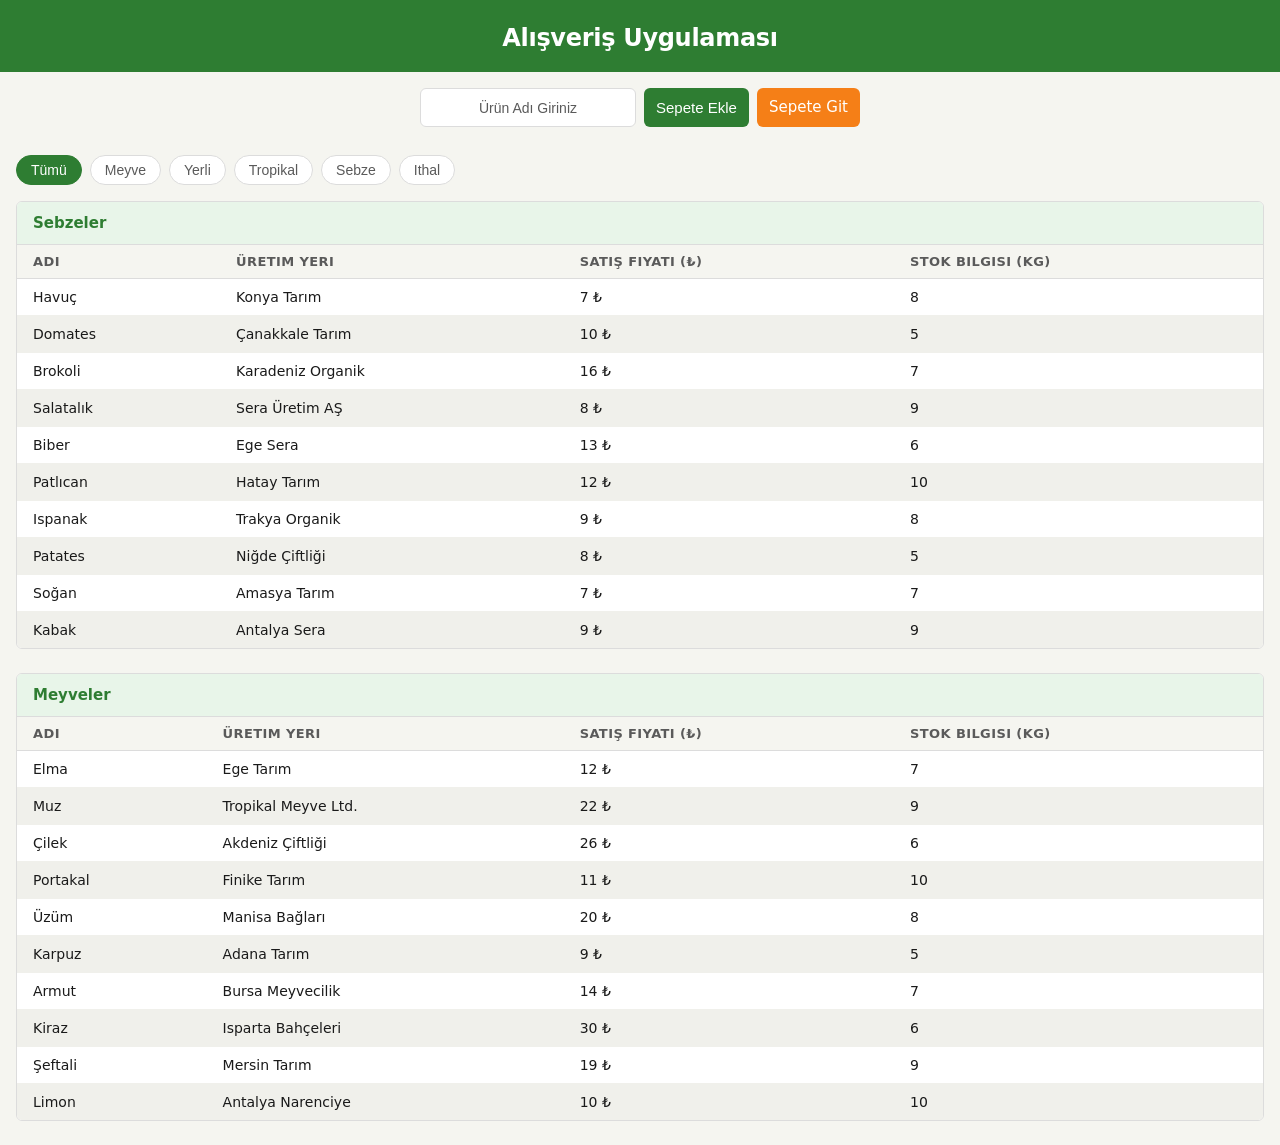
<file: index.html>
<!DOCTYPE html>
<html lang="en">

<head>
  <meta charset="UTF-8">
  <meta name="viewport" content="width=device-width, initial-scale=1.0">
  <title>Alış Veriş Uygulaması</title>
  <link rel="stylesheet" href="assets/css/style.css">
  <script src="assets/js/products.js" defer></script>
</head>

<body>

  <h2 class="index-title">Alışveriş Uygulaması</h2>
  <div class="input-addToBasketButton-GotoBasket">
    <input type="text" id="userInput" placeholder="Ürün Adı Giriniz">
    <button id="addToBasket" class="addToBasketButton">Sepete Ekle</button>
    <a href="basket.html">Sepete Git</a>
  </div>
  
  <div id="productSections"></div>

  <div id="categoryButtons" class="categoryBtns">
  </div>

  <div id="vegetablesSection" class="vegetablesSection">
    <h3>Sebzeler</h3>
    <table>
      <thead>
        <tr class="table-title">
          <td>Adı</td>
          <td>Üretim Yeri</td>
          <td>Satış Fiyatı (₺)</td>
          <td>Stok Bilgisi (KG)</td>
        </tr>
      </thead>
      <tbody id="allVegetables">
      </tbody>
    </table>
  </div>

  <div id="fruitsSection" class="fruitsSection">
    <h3>Meyveler</h3>
    <table>
      <thead>
        <tr class="table-title">
          <td>Adı</td>
          <td>Üretim Yeri</td>
          <td>Satış Fiyatı (₺)</td>
          <td>Stok Bilgisi (KG)</td>
        </tr>
      </thead>
      <tbody id="allFruits">
      </tbody>
    </table>
  </div>

</body>

</html>
</file>
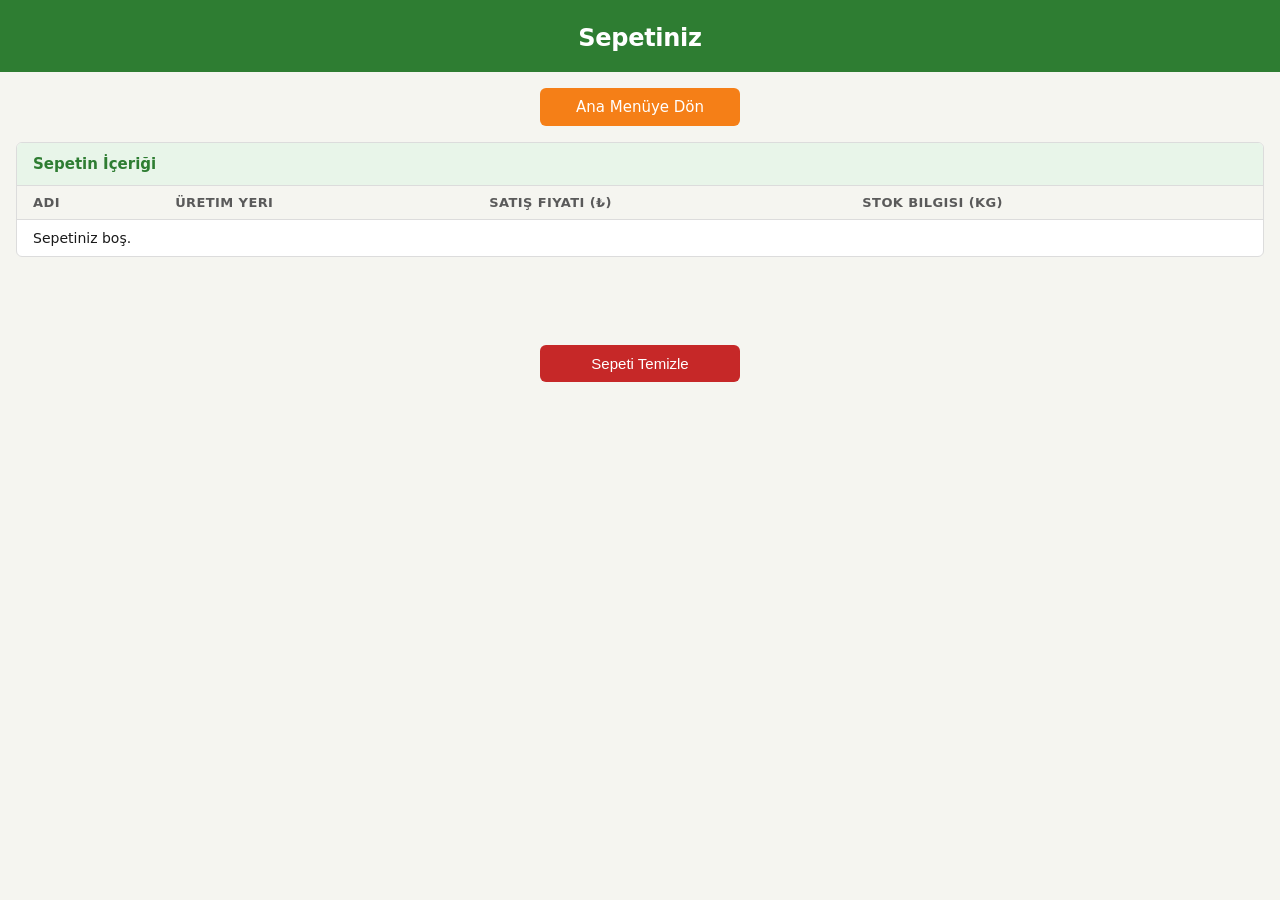
<file: basket.html>
<!DOCTYPE html>
<html lang="en">

<head>
  <meta charset="UTF-8">
  <meta name="viewport" content="width=device-width, initial-scale=1.0">
  <title>Sepetiniz</title>
  <link rel="stylesheet" href="assets/css/style.css">
  <script src="assets/js/products.js" defer></script>
</head>

<body>

  <h2 class="basket-title">Sepetiniz</h2>
  <div class="basket-actions">
    <a href="index.html" class="main-menu-back-btn">Ana Menüye Dön</a>
  </div>
  <div class="basket-section">
    <h3>Sepetin İçeriği</h3>
    <table>
      <thead>
        <tr class="table-title">
          <td>Adı</td>
          <td>Üretim Yeri</td>
          <td>Satış Fiyatı (₺)</td>
          <td>Stok Bilgisi (KG)</td>
        </tr>
      </thead>
      <tbody id="allUserBasket">
      </tbody>
    </table>
  </div>

  <div class="basket-actions">
    <h3 id="totalPrice" class="totalPrice"></h3>
    <button id="clearBasket" class="clearBasketButton">
      Sepeti Temizle
    </button>
  </div>
  

</body>

</html>
</file>
<file: assets/css/style.css>
* {
  margin: 0;
  bottom: 0;
  box-sizing: border-box;
}

:root {
  --primary: #2E7D32;
  /* koyu yeşil — ana vurgu */
  --primary-lt: #E8F5E9;
  /* açık yeşil — hover bg */
  --accent: #F57F17;
  /* amber — aktif buton */
  --accent-lt: #FFF8E1;

  --bg-page: #F5F5F0;
  --bg-card: #FFFFFF;

  --text-main: #1A1A1A;
  --text-muted: #5A5A5A;
  --text-light: #FFFFFF;

  --border: #DCDCDC;
  --row-stripe: #F0F0EB;

  --danger: #C62828;
  --radius: 6px;
}

body {
  font-family: system-ui, -apple-system, BlinkMacSystemFont, 'Segoe UI', Roboto, Oxygen, Ubuntu, Cantarell, 'Open Sans', 'Helvetica Neue', sans-serif;
  background-color: var(--bg-page);
  color: var(--text-main);
  font-size: 15px;
}

.index-title,
.basket-title {
  text-align: center;
  padding: 24px 16px 20px;
  font-size: 1.5rem;
  font-weight: 600;
  letter-spacing: -0.3px;
  background-color: var(--primary);
  color: var(--text-light);
}

.input-addToBasketButton-GotoBasket,
.goToBackIndexHtml {
  display: flex;
  flex-direction: column;
  gap: 8px;
  padding: 16px;
}

input[type="text"] {
  font-size: 15px;
  padding: 10px 12px;
  border: 1.5px solid var(--border);
  border-radius: var(--radius);
  outline: none;
  transition: border-color 0.2s;
  background: var(--bg-card);
  color: var(--text-main);
}

input[type="text"]:focus {
  border-color: var(--primary);
}

input::placeholder {
  font-size: 14px;
  text-align: center;
  color: var(--text-muted);
}

.addToBasketButton {
  font-size: 15px;
  font-weight: 500;
  padding: 10px 12px;
  background-color: var(--primary);
  color: var(--text-light);
  border: none;
  border-radius: var(--radius);
  cursor: pointer;
  transition: background-color 0.2s;
}

.addToBasketButton:hover {
  background-color: #256428;
}

.main-menu-back-btn,
.input-addToBasketButton-GotoBasket a {
  display: flex;
  justify-content: center;

  font-size: 15px;
  font-weight: 500;
  text-decoration: none;
  padding: 10px 12px;
  color: var(--text-light);
  background-color: var(--accent);
  border-radius: var(--radius);
  transition: background-color 0.2s;
}

a:hover {
  background-color: #E65100;
}

.categoryBtns {
  display: flex;
  flex-wrap: wrap;
  gap: 8px;
  padding: 12px 16px 16px;
}

.categoryBtn {
  font-size: 14px;
  font-weight: 500;
  padding: 6px 14px;
  border: 1.5px solid var(--border);
  border-radius: 20px;
  /* pill görünüm */
  background-color: var(--bg-card);
  color: var(--text-muted);
  cursor: pointer;
  transition: all 0.18s;
}

.categoryBtn:hover {
  border-color: var(--primary);
  color: var(--primary);
  background-color: var(--primary-lt);
}

.categoryBtn.active {
  background-color: var(--primary);
  color: var(--text-light);
  border-color: var(--primary);
}

.vegetablesSection,
.fruitsSection {
  background-color: var(--bg-card);
  border: 1px solid var(--border);
  border-radius: var(--radius);
  margin: 0 16px 24px;
  overflow: hidden;
}

.vegetablesSection h3,
.fruitsSection h3 {
  padding: 12px 16px;
  font-size: 15px;
  font-weight: 600;
  background-color: var(--primary-lt);
  color: var(--primary);
  border-bottom: 1px solid var(--border);
}

table {
  width: 100%;
  border-collapse: collapse;
}

.table-title td {
  padding: 9px 16px;
  font-size: 13px;
  font-weight: 600;
  color: var(--text-muted);
  background-color: var(--bg-page);
  border-bottom: 1px solid var(--border);
  text-transform: uppercase;
  letter-spacing: 0.4px;
}

tbody tr {
  border-bottom: 1px solid var(--row-stripe);
  transition: background-color 0.15s;
}

tbody tr:last-child {
  border-bottom: none;
}

tbody tr:hover {
  background-color: var(--primary-lt);
}

tbody tr:nth-child(even) {
  background-color: var(--row-stripe);
}

tbody tr:nth-child(even):hover {
  background-color: var(--primary-lt);
}

tbody td {
  padding: 10px 16px;
  font-size: 14px;
  color: var(--text-main);
}

.totalPrice {
  padding: 16px;
  font-size: 18px;
  font-weight: 600;
  color: var(--primary);
}

.basket-actions {
  display: flex;
  flex-direction: column;
  gap: 8px;
  padding: 16px;
}

.basket-section {
  background-color: var(--bg-card);
  border: 1px solid var(--border);
  border-radius: var(--radius);
  margin: 0 16px 24px;    /* index'teki vegetablesSection ile aynı */
  overflow: hidden;
}

.basket-section h3 {
  padding: 12px 16px;
  font-size: 15px;
  font-weight: 600;
  background-color: var(--primary-lt);
  color: var(--primary);
  border-bottom: 1px solid var(--border);
}

.clearBasketButton {
  font-size: 15px;
  font-weight: 500;
  padding: 10px 12px;
  color: var(--text-light);
  border: none;
  border-radius: var(--radius);
  cursor: pointer;
  transition: background-color 0.2s;
  background-color: var(--danger);
}

.clearBasketButton:hover {
  background-color: #B71C1C;
}


@media (width > 1109px) {
  .input-addToBasketButton-GotoBasket {
    display: flex;
    flex-direction: row;
    justify-content: center;
  }

  .basket-actions {
    align-items: center;
    gap: 16px;
  }

  .basket-actions a {
    width: 200px;
    justify-content: center;
  }
  .clearBasketButton {
    width: 200px;
    display: flex;
    justify-content: center;
  }
}
</file>
